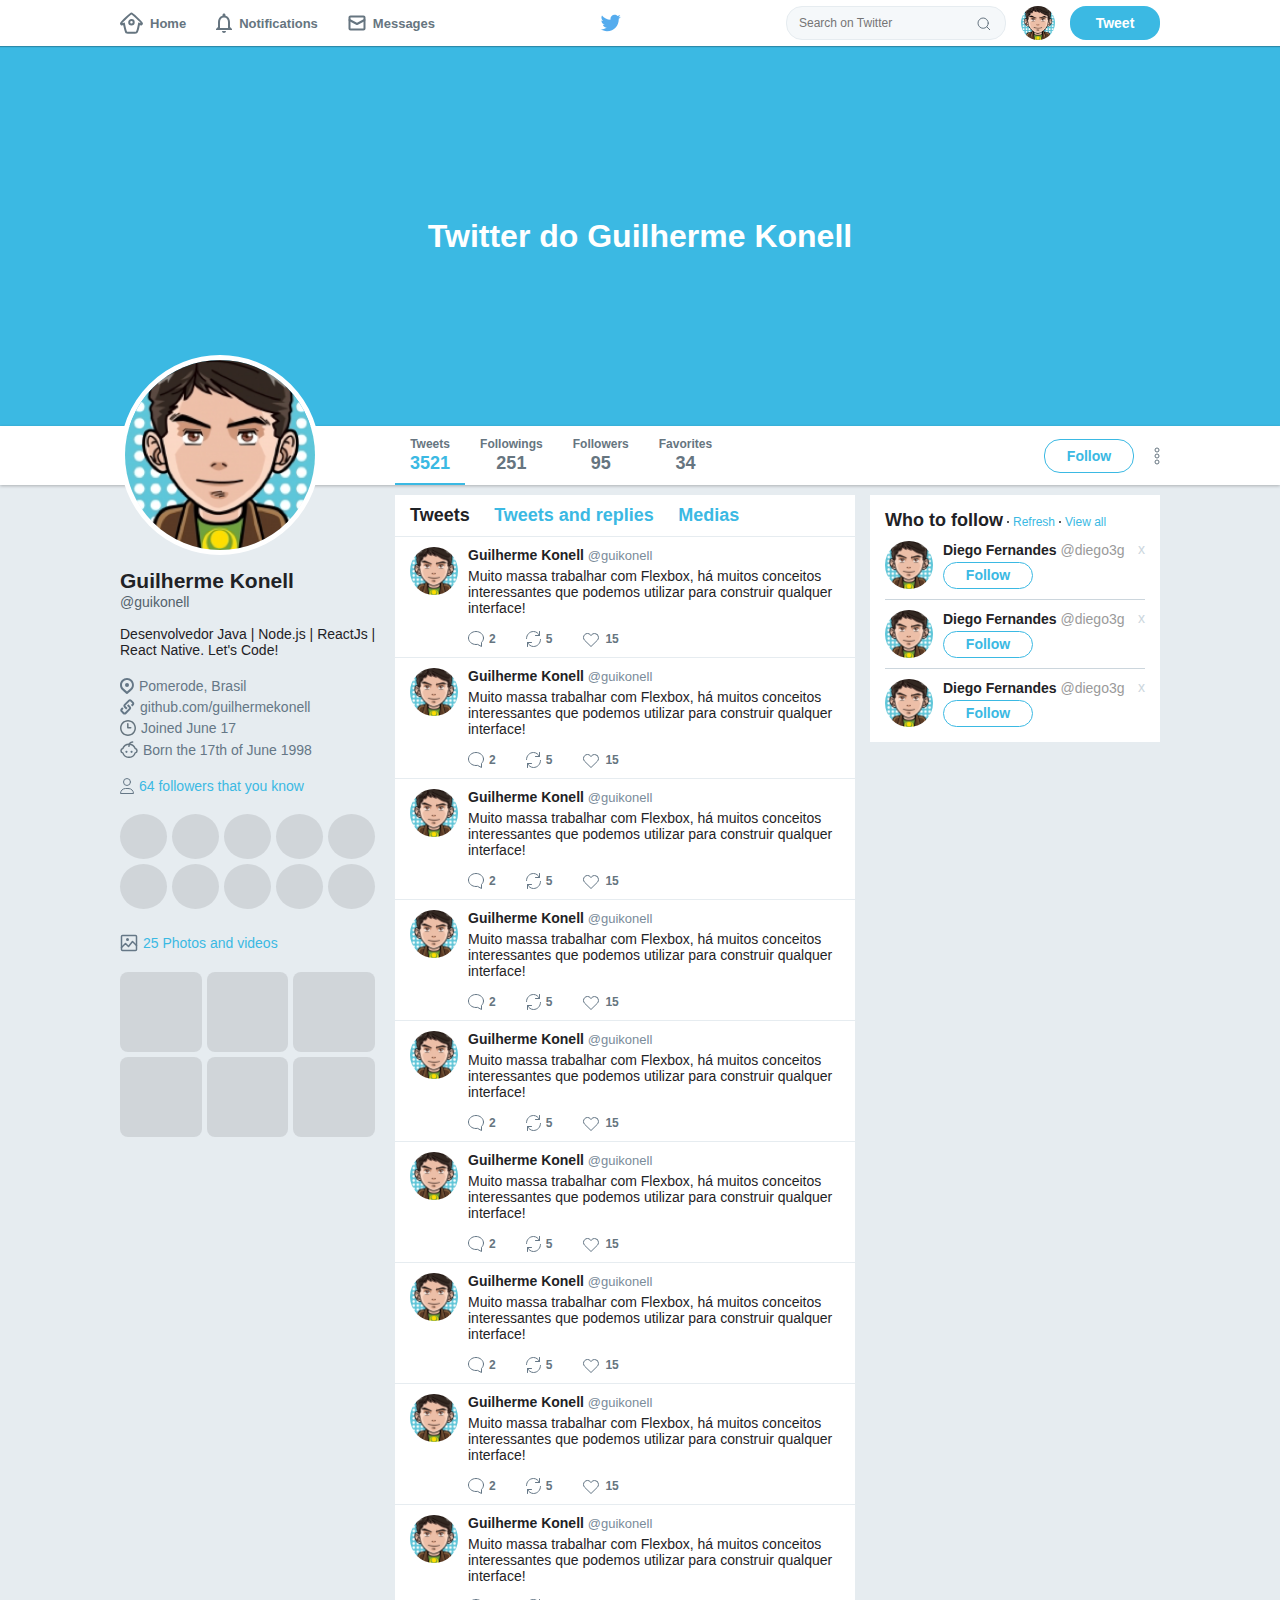
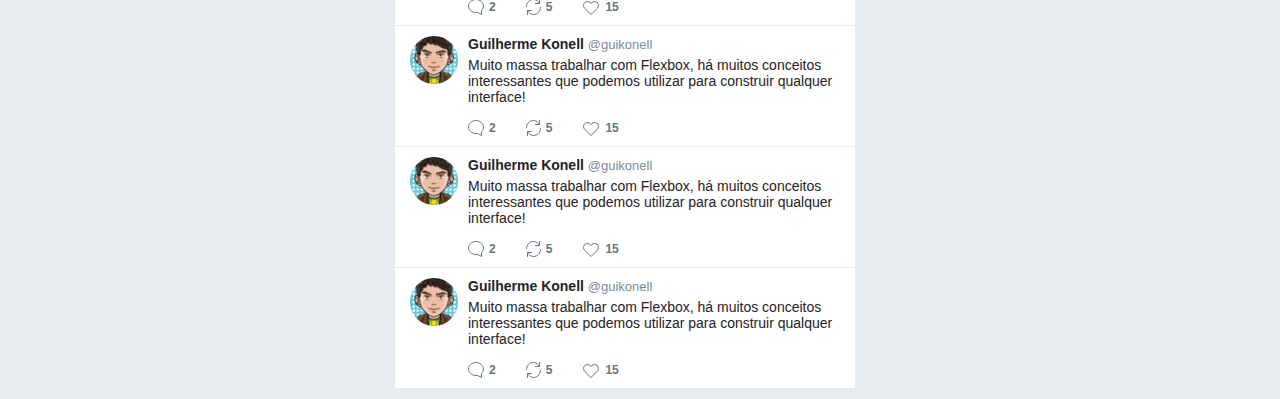
<file: App/index.html>
<!DOCTYPE html>
<html lang="en">

<head>
  <meta charset="UTF-8">
  <title>Twitter</title>

  <link rel="stylesheet" href="styles.css">
</head>

<body>
  <header id="main-header">
    <div class="content">
      <nav>
        <ul>
          <li><img src="./images/home.svg" alt="Home"> Home</li>
          <li><img src="./images/notification.svg" alt="Notifications"> Notifications</li>
          <li><img src="./images/message.svg" alt="Messages"> Messages</li>
        </ul>
      </nav>
      <img src="./images/logo.svg" alt="Logo Twitter">
      <div class="side">
        <input type="text" placeholder="Search on Twitter">
        <img src="./images/avatar.png" alt="">
        <button>Tweet</button>
      </div>
    </div>
  </header>

  <div class="banner">
    <h1>Twitter do Guilherme Konell</h1>
  </div>

  <div class="bar">
    <div class="content">
      <ul>
        <li class="active">
          <span>Tweets</span>
          <strong>3521</strong>
        </li>
        <li>
          <span>Followings</span>
          <strong>251</strong>
        </li>
        <li>
          <span>Followers</span>
          <strong>95</strong>
        </li>
        <li>
          <span>Favorites</span>
          <strong>34</strong>
        </li>
      </ul>

      <div class="actions">
        <button>Follow</button>
        <img src="./images/more.svg" alt="More">
      </div>
    </div>
  </div>

  <div class="wrapper-content content">
    <aside class="profile">
      <img class="avatar" src="./images/avatar.png" alt="Guilherme Konell">
      <h1>Guilherme Konell</h1>
      <span>@guikonell</span>
      <p>Desenvolvedor Java | Node.js | ReactJs | React Native. Let's Code!</p>

      <ul class="list">
        <li><img src="./images/place.svg" alt="Place"> Pomerode, Brasil</li>
        <li><img src="./images/url.svg" alt="URL">github.com/guilhermekonell</li>
        <li><img src="./images/joined.svg" alt="Joined">Joined June 17</li>
        <li><img src="./images/born.svg" alt="Born">Born the 17th of June 1998</li>
      </ul>

      <div class="widget followers">
        <strong><img src="./images/followers.svg"" alt=" Followers"> 64 followers that you know</strong>

        <ul>
          <li></li>
          <li></li>
          <li></li>
          <li></li>
          <li></li>
          <li></li>
          <li></li>
          <li></li>
          <li></li>
          <li></li>
        </ul>
      </div>
      <div class="widget images">
        <strong><img src="./images/images.svg"" alt=" Images"> 25 Photos and videos</strong>

        <ul>
          <li></li>
          <li></li>
          <li></li>
          <li></li>
          <li></li>
          <li></li>
        </ul>
      </div>
    </aside>

    <section class="timeline">
      <nav>
        <a href="" class="active">Tweets</a>
        <a href="">Tweets and replies</a>
        <a href="">Medias</a>
      </nav>

      <ul class="tweets">
        <li>
          <img src="./images/avatar.png" alt="Avatar">
          <div class="info">
            <strong>Guilherme Konell <span>@guikonell</span></strong>
            <p>Muito massa trabalhar com Flexbox, há muitos conceitos interessantes que podemos utilizar para construir qualquer interface!</p>
            <div class="actions">
              <a href=""><img src="./images/comments.svg" alt="Comments">2</a>
              <a href=""><img src="./images/retweet.svg" alt="Retweet">5</a>
              <a href=""><img src="./images/like.svg" alt="Like">15</a>
            </div>
          </div>
        </li>
        <li>
          <img src="./images/avatar.png" alt="Avatar">
          <div class="info">
            <strong>Guilherme Konell <span>@guikonell</span></strong>
            <p>Muito massa trabalhar com Flexbox, há muitos conceitos interessantes que podemos utilizar para construir qualquer interface!</p>
            <div class="actions">
              <a href=""><img src="./images/comments.svg" alt="Comments">2</a>
              <a href=""><img src="./images/retweet.svg" alt="Retweet">5</a>
              <a href=""><img src="./images/like.svg" alt="Like">15</a>
            </div>
          </div>
        </li>
        <li>
          <img src="./images/avatar.png" alt="Avatar">
          <div class="info">
            <strong>Guilherme Konell <span>@guikonell</span></strong>
            <p>Muito massa trabalhar com Flexbox, há muitos conceitos interessantes que podemos utilizar para construir qualquer interface!</p>
            <div class="actions">
              <a href=""><img src="./images/comments.svg" alt="Comments">2</a>
              <a href=""><img src="./images/retweet.svg" alt="Retweet">5</a>
              <a href=""><img src="./images/like.svg" alt="Like">15</a>
            </div>
          </div>
        </li>
        <li>
          <img src="./images/avatar.png" alt="Avatar">
          <div class="info">
            <strong>Guilherme Konell <span>@guikonell</span></strong>
            <p>Muito massa trabalhar com Flexbox, há muitos conceitos interessantes que podemos utilizar para construir qualquer interface!</p>
            <div class="actions">
              <a href=""><img src="./images/comments.svg" alt="Comments">2</a>
              <a href=""><img src="./images/retweet.svg" alt="Retweet">5</a>
              <a href=""><img src="./images/like.svg" alt="Like">15</a>
            </div>
          </div>
        </li>
        <li>
          <img src="./images/avatar.png" alt="Avatar">
          <div class="info">
            <strong>Guilherme Konell <span>@guikonell</span></strong>
            <p>Muito massa trabalhar com Flexbox, há muitos conceitos interessantes que podemos utilizar para construir qualquer interface!</p>
            <div class="actions">
              <a href=""><img src="./images/comments.svg" alt="Comments">2</a>
              <a href=""><img src="./images/retweet.svg" alt="Retweet">5</a>
              <a href=""><img src="./images/like.svg" alt="Like">15</a>
            </div>
          </div>
        </li>
        <li>
          <img src="./images/avatar.png" alt="Avatar">
          <div class="info">
            <strong>Guilherme Konell <span>@guikonell</span></strong>
            <p>Muito massa trabalhar com Flexbox, há muitos conceitos interessantes que podemos utilizar para construir qualquer interface!</p>
            <div class="actions">
              <a href=""><img src="./images/comments.svg" alt="Comments">2</a>
              <a href=""><img src="./images/retweet.svg" alt="Retweet">5</a>
              <a href=""><img src="./images/like.svg" alt="Like">15</a>
            </div>
          </div>
        </li>
        <li>
          <img src="./images/avatar.png" alt="Avatar">
          <div class="info">
            <strong>Guilherme Konell <span>@guikonell</span></strong>
            <p>Muito massa trabalhar com Flexbox, há muitos conceitos interessantes que podemos utilizar para construir qualquer interface!</p>
            <div class="actions">
              <a href=""><img src="./images/comments.svg" alt="Comments">2</a>
              <a href=""><img src="./images/retweet.svg" alt="Retweet">5</a>
              <a href=""><img src="./images/like.svg" alt="Like">15</a>
            </div>
          </div>
        </li>
        <li>
          <img src="./images/avatar.png" alt="Avatar">
          <div class="info">
            <strong>Guilherme Konell <span>@guikonell</span></strong>
            <p>Muito massa trabalhar com Flexbox, há muitos conceitos interessantes que podemos utilizar para construir qualquer interface!</p>
            <div class="actions">
              <a href=""><img src="./images/comments.svg" alt="Comments">2</a>
              <a href=""><img src="./images/retweet.svg" alt="Retweet">5</a>
              <a href=""><img src="./images/like.svg" alt="Like">15</a>
            </div>
          </div>
        </li>
        <li>
          <img src="./images/avatar.png" alt="Avatar">
          <div class="info">
            <strong>Guilherme Konell <span>@guikonell</span></strong>
            <p>Muito massa trabalhar com Flexbox, há muitos conceitos interessantes que podemos utilizar para construir qualquer interface!</p>
            <div class="actions">
              <a href=""><img src="./images/comments.svg" alt="Comments">2</a>
              <a href=""><img src="./images/retweet.svg" alt="Retweet">5</a>
              <a href=""><img src="./images/like.svg" alt="Like">15</a>
            </div>
          </div>
        </li>
        <li>
          <img src="./images/avatar.png" alt="Avatar">
          <div class="info">
            <strong>Guilherme Konell <span>@guikonell</span></strong>
            <p>Muito massa trabalhar com Flexbox, há muitos conceitos interessantes que podemos utilizar para construir qualquer interface!</p>
            <div class="actions">
              <a href=""><img src="./images/comments.svg" alt="Comments">2</a>
              <a href=""><img src="./images/retweet.svg" alt="Retweet">5</a>
              <a href=""><img src="./images/like.svg" alt="Like">15</a>
            </div>
          </div>
        </li>
        <li>
          <img src="./images/avatar.png" alt="Avatar">
          <div class="info">
            <strong>Guilherme Konell <span>@guikonell</span></strong>
            <p>Muito massa trabalhar com Flexbox, há muitos conceitos interessantes que podemos utilizar para construir qualquer interface!</p>
            <div class="actions">
              <a href=""><img src="./images/comments.svg" alt="Comments">2</a>
              <a href=""><img src="./images/retweet.svg" alt="Retweet">5</a>
              <a href=""><img src="./images/like.svg" alt="Like">15</a>
            </div>
          </div>
        </li>
        <li>
          <img src="./images/avatar.png" alt="Avatar">
          <div class="info">
            <strong>Guilherme Konell <span>@guikonell</span></strong>
            <p>Muito massa trabalhar com Flexbox, há muitos conceitos interessantes que podemos utilizar para construir qualquer interface!</p>
            <div class="actions">
              <a href=""><img src="./images/comments.svg" alt="Comments">2</a>
              <a href=""><img src="./images/retweet.svg" alt="Retweet">5</a>
              <a href=""><img src="./images/like.svg" alt="Like">15</a>
            </div>
          </div>
        </li>
      </ul>
    </section>

    <aside class="widgets">
      <div class="widget follow">
        <div class="title">
          <strong>Who to follow</strong>
          <a href="">Refresh</a>
          <a href="">View all</a>
        </div>

        <ul>
          <li>
            <div class="profile">
              <img src="./images/avatar.png" alt="Avatar">
              <div class="info">
                <strong>Diego Fernandes <span>@diego3g</span></strong>
                <button>Follow</button>
              </div>
            </div>
            <a href="">x</a>
          </li>
          <li>
            <div class="profile">
              <img src="./images/avatar.png" alt="Avatar">
              <div class="info">
                <strong>Diego Fernandes <span>@diego3g</span></strong>
                <button>Follow</button>
              </div>
            </div>
            <a href="">x</a>
          </li>
          <li>
            <div class="profile">
              <img src="./images/avatar.png" alt="Avatar">
              <div class="info">
                <strong>Diego Fernandes <span>@diego3g</span></strong>
                <button>Follow</button>
              </div>
            </div>
            <a href="">x</a>
          </li>
        </ul>
      </div>

    </aside>
  </div>
</body>

</html>
</file>
<file: StudyFlexbox/index.html>
<!DOCTYPE html>
<html lang="en">
<head>
  <meta charset="UTF-8">
  <title>Curso FlexBox</title>

  <link rel="stylesheet" href="styles.css">
</head>
<body>
<div id="app">
  <div class="box red"></div>
  <div class="box green"></div>
  <div class="box blue"></div>
</div>
</body>
</html>
</file>
<file: App/styles.css>
* {
  margin: 0;
  padding: 0;
  box-sizing: border-box;
}

body {
  background: #E6ECF0;
  font-family: 'Helvetica Neue', 'Helvetica', Arial, sans-serif;
  text-rendering: optimizeLegibility !important;
  -webkit-font-smoothing: antialiased !important;
}

header#main-header {
  height: 46px;
  background: #fff;
  box-shadow: 0 1px 1px rgba(0, 0, 0, .25);
  position: relative;
  z-index: 1;
}

header#main-header .content {
  display: flex;
  align-items: center;
  justify-content: space-between;
  height: 100%;
}

header#main-header nav ul {
  display: flex;
  list-style: none;
}

header#main-header nav ul li {
  display: flex;
  align-items: center;

  font-size: 13px;
  color: #667580;
  font-weight: bold;

  margin-left: 30px;
}

input, 
button {
  outline: 0;
}

.content {
  max-width: 1100px;
  margin: 0 auto;
  padding: 0 30px;
}

header#main-header nav ul li:first-child {
  margin: 0;
}

header#main-header nav ul li img {
  margin-right: 7px;
}

header#main-header div.side {
  display: flex;
}

header#main-header div.side input {
  width: 220px;
  border: 1px solid #e6ecf0;
  height: 34px;
  padding: 0 30px 0 12px;
  border-radius: 16px;
  color: #667581;
  font-size: 12px;
  background:  #f5f8fa url('./images/search.svg') no-repeat  190px center;
}

header#main-header div.side img {
  height: 34px;
  width: 34px;
  border-radius: 50px;
  margin: 0 15px;
}

header#main-header div.side button {
  height: 34px;
  background: #3bb9e3;

  display: flex;
  align-items: center;
  justify-content: center;

  width: 90px;
  font-weight: bold;
  font-size: 14px;
  color: #fff;
  border: 0;
  border-radius: 16px;
}

div.banner {
  height: 380px;
  width: 100%;
  background: #3bb9e3;

  display: flex;
  align-items: center;
  justify-content: center;

  color: #fff;
}

div.bar {
  height: 59px;
  background: #fff;
  box-shadow: 0 1px 3px rgba(0, 0, 0, .25);
}

div.bar .content {
  display: flex;
  justify-content: space-between;
  align-items: center;
  padding-left: 305px;
  height: 100%;
}

div.bar .content ul {
  display: flex;
  list-style: none;
  height: 100%;
}

div.bar .content ul li {
  display: flex;
  flex-direction: column;
  align-items: center;
  justify-content: center;
  padding: 0 15px;
  position: relative;
}

div.bar .content ul li.active::after {
  content: '';
  width: 100%;
  height: 2px;
  position: absolute;
  bottom: 0;
  left: 0;
  background: #3bb9e3;
}

div.bar .content ul li span {
  color: #667580;
  font-size: 12px;
  font-weight: bold;
}

div.bar .content ul li strong {
  color: #667580;
  font-size: 18px;
  font-weight: bold;
  margin-top: 2px;
}

div.bar .content ul li.active strong {
  color: #3bb9e3;
}

div.bar .content .actions {
  display: flex;
}

div.bar .content .actions button {
  height: 34px;
  background: #fff;

  display: flex;
  align-items: center;
  justify-content: center;

  width: 90px;
  font-weight: bold;
  font-size: 14px;
  color: #3bb9e3;
  border: 1px solid #3bb9e3;
  border-radius: 16px;
  margin-right: 20px;
}

div.wrapper-content {
  display: flex;
}

div.wrapper-content aside.profile {
  width: 260px;
}

div.wrapper-content aside.profile img.avatar {
  width: 200px;
  height: 200px;
  border-radius: 50%;
  border: 5px solid #FFF;
  margin-top: -130px;
}

div.wrapper-content aside.profile h1 {
  font-size: 21px;
  color: #1f2226;
  margin-top: 10px;
}

div.wrapper-content aside.profile span {
  font-size: 14px;
  color: #53626C;
}

div.wrapper-content aside.profile p {
  font-size: 14px;
  color: #1f2226;
  margin-top: 15px;
}

div.wrapper-content aside.profile ul {
  margin-top: 20px;
  list-style: none;
}

div.wrapper-content aside.profile ul.list li {
  font-size: 14px;
  color: #657786;

  display: flex;
  align-items: center;
  margin-top: 5px;
}

div.wrapper-content aside.profile ul.list li:first-child {
  margin: 0;
}

div.wrapper-content aside.profile li img {
  margin-right: 5px;
}

div.wrapper-content aside.profile .widget {
  margin-top: 20px;
}

div.wrapper-content aside.profile .widget strong {
  font-weight: normal;
  color: #3BB9E3;
  font-size: 14px;

  display: flex;
  align-items: center;
}

div.wrapper-content aside.profile .widget strong img {
  margin-right: 5px;
}

div.wrapper-content aside.profile .followers ul {
  list-style: none;
  display: flex;
  flex-wrap: wrap;
}

div.wrapper-content aside.profile .followers ul li {
  width: 45px;
  height: 45px;
  background: #D0D5D9;
  border-radius: 50%;
  flex: 1 0 auto;
  margin: 0 5px 5px 0;
}

div.wrapper-content aside.profile .images ul {
  list-style: none;
  display: flex;
  flex-wrap: wrap;
}

div.wrapper-content aside.profile .images ul li {
  width: 80px;
  height: 80px;
  background: #D0D5D9;
  border-radius: 8px;
  flex: 1 0 auto;
  margin: 0 5px 5px 0;
}

div.wrapper-content .timeline {
  flex: 1;
  background: #FFF;
  margin: 10px 15px
}

div.wrapper-content .timeline nav {
  border-bottom: 1px solid #e6ecf0;
  padding: 10px 15px;
}

div.wrapper-content .timeline nav a {
  text-decoration: none;
  color: #3bb9e3;
  font-size: 18px;
  font-weight: bold;
  margin-left: 20px;
}

div.wrapper-content .timeline nav a:first-child {
  margin: 0;
}

div.wrapper-content .timeline nav a.active {
  color: #1f2226;
}

div.wrapper-content .timeline ul.tweets {
  list-style: none;
}

div.wrapper-content .timeline ul.tweets li {
  border-bottom: 1px solid #e6ecf0;
  padding: 10px 15px;
  display: flex;
}

div.wrapper-content .timeline ul.tweets li > img {
  width: 48px;
  height: 48px;
  border-radius: 50%;
}

div.wrapper-content .timeline ul.tweets li .info {
  margin-left: 10px;
  display: flex;
  flex-direction: column;
}

div.wrapper-content .timeline ul.tweets li .info strong {
  font-size: 14px;
  color: #1F2326;
}

div.wrapper-content .timeline ul.tweets li .info strong span {
  font-weight: normal;
  font-size: 13px;
  color: #7B8B9A;
}

div.wrapper-content .timeline ul.tweets li .info p {
  font-size: 14px;
  color: #1F2326;
  margin-top: 5px;
}

div.wrapper-content .timeline ul.tweets li .actions {
  display: flex;
  margin-top: 15px;
}

div.wrapper-content .timeline ul.tweets li .actions a {
  display: flex;
  align-items: center;
  text-decoration: none;
  color: #667580;
  font-weight: bold;
  font-size: 12px;
  margin-left: 30px;
}

div.wrapper-content .timeline ul.tweets li .actions a:first-child {
  margin-left: 0;
}

div.wrapper-content .timeline ul.tweets li .actions a img {
  margin-right: 5px;
}



div.wrapper-content aside.widgets {
  width: 290px;
  margin-top: 10px;
}

div.wrapper-content aside.widgets .widget {
  background: #FFF;
  padding: 15px;
}

div.wrapper-content aside.widgets .widget .title {
  display: flex;
  align-items: baseline;
}

div.wrapper-content aside.widgets .widget .title strong {
  font-size: 18px;
  color: #1f2226;
}

div.wrapper-content aside.widgets .widget .title a {
  color: #3bb9e3;
  font-size: 12px;
  text-decoration: none;
  position: relative;
  padding-left: 10px;
}

div.wrapper-content aside.widgets .widget .title a::before {
  content: '';
  width: 2px;
  height: 2px;
  border-radius: 50%;
  background: #222;
  position: absolute;
  left: 4px;
  top: 6px;
}

div.wrapper-content aside.widgets .follow ul {
  list-style: none;
  margin-top: 10px;
}

div.wrapper-content aside.widgets .follow ul li {
  display: flex;
  justify-content: space-between;
  border-bottom: 1px solid #ccd6dd;
  padding-bottom: 10px;
  margin-bottom: 10px;
}

div.wrapper-content aside.widgets .follow ul li:last-child {
  margin-bottom: 0;
  padding-bottom: 0;
  border-bottom: 0;
}

div.wrapper-content aside.widgets .follow ul li .profile {
  display: flex;
  align-items: center;
}

div.wrapper-content aside.widgets .follow ul li .profile img {
  width: 48px;
  height: 48px;
  border-radius: 50%;
}

div.wrapper-content aside.widgets .follow ul li .profile .info {
  margin-left: 10px;
  display: flex;
  flex-direction: column;
}

div.wrapper-content aside.widgets .follow ul li .profile .info strong {
  font-size: 14px;
  color: #1F2326;

}

div.wrapper-content aside.widgets .follow ul li .profile .info strong span {
  font-weight: normal;
  color: #9A9A9A;
}

div.wrapper-content aside.widgets .follow ul li .profile .info button {
  height: 27px;
  background: #fff;
  margin-top: 4px;

  display: flex;
  align-items: center;
  justify-content: center;

  width: 90px;
  font-weight: bold;
  font-size: 14px;
  color: #3bb9e3;
  border: 1px solid #3bb9e3;
  border-radius: 16px;
}

div.wrapper-content aside.widgets .follow ul li > a {
  color: #ccd6dd;
  text-decoration: none;
  font-size: 14px;
}
</file>
<file: StudyFlexbox/styles.css>
html,
body,
#app {
  height: 100%;
  margin: 0;
}

#app {
  display: flex; /* alinha os itens horizontalmente por padrão (linha) */

  /*flex-wrap: wrap; /* faz a quebra dos itens para que quando fique maior que o container, quebre em uma nova linha */
  /*align-content: space-around; /* alinhar os elementos quando eles estão em mais de 1 linha */
  /*flex-direction: column; /* direção dos itens */
  /*align-items: center; /* alinha os itens no eixo contrário ao flex direction (row > column ; column > row) */
  /*justify-content: center; /* alinha os itens no mesmo eixo do flex direction */
}

.box {
  width: 200px;
  height: 60px;
  background: #f00;
  margin: 5px;

  /*flex: 1 0; /* soma do flex-grow e do flex-shrink */
  /*flex-grow: 1; /* elemento aceita ser redimensionado para caber no conteiner */
  /*flex-shrink: 0; /* elemento não aceita ser redimensionado para expremer no container */
}

.red {
  order: 3; /* ordem dos itens */
}

.green {
  background: #0f0;
  order: 2;
}

.blue {
  background: #00f;
  order: 0;
}
</file>
